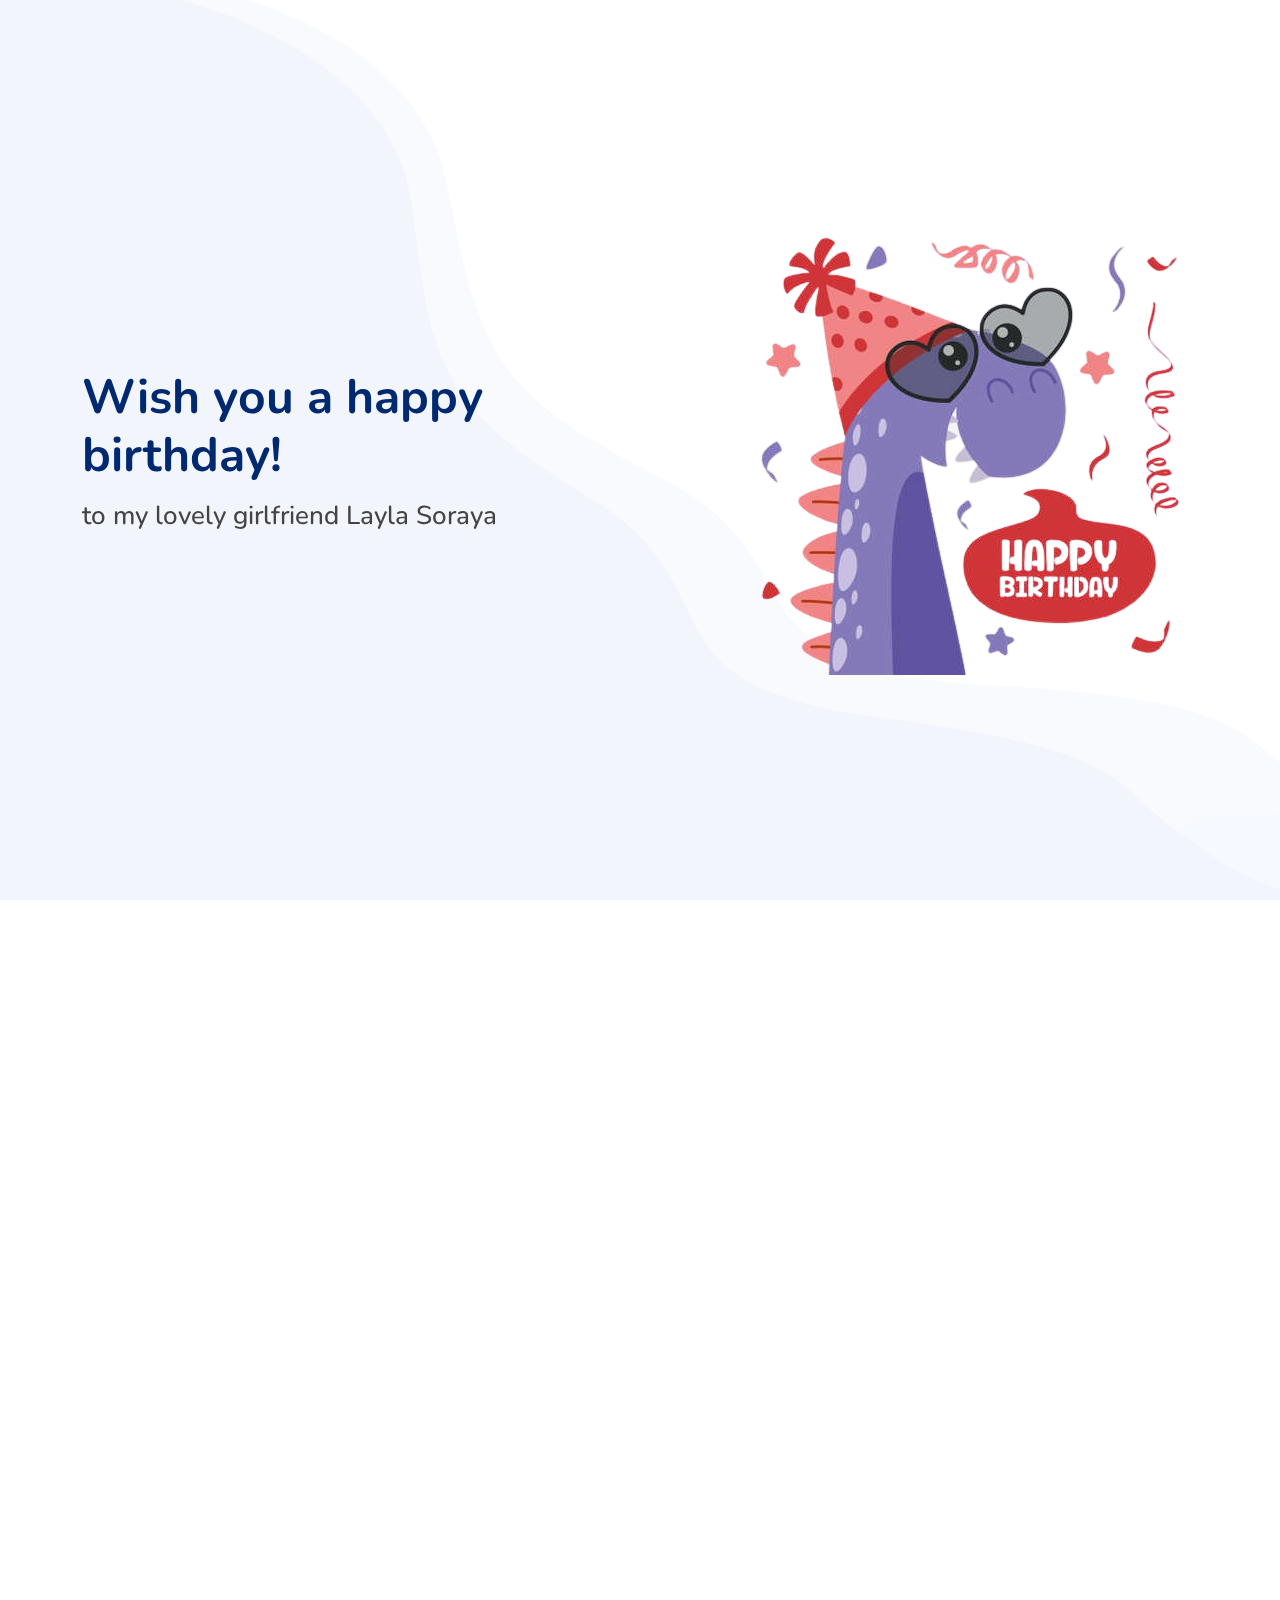
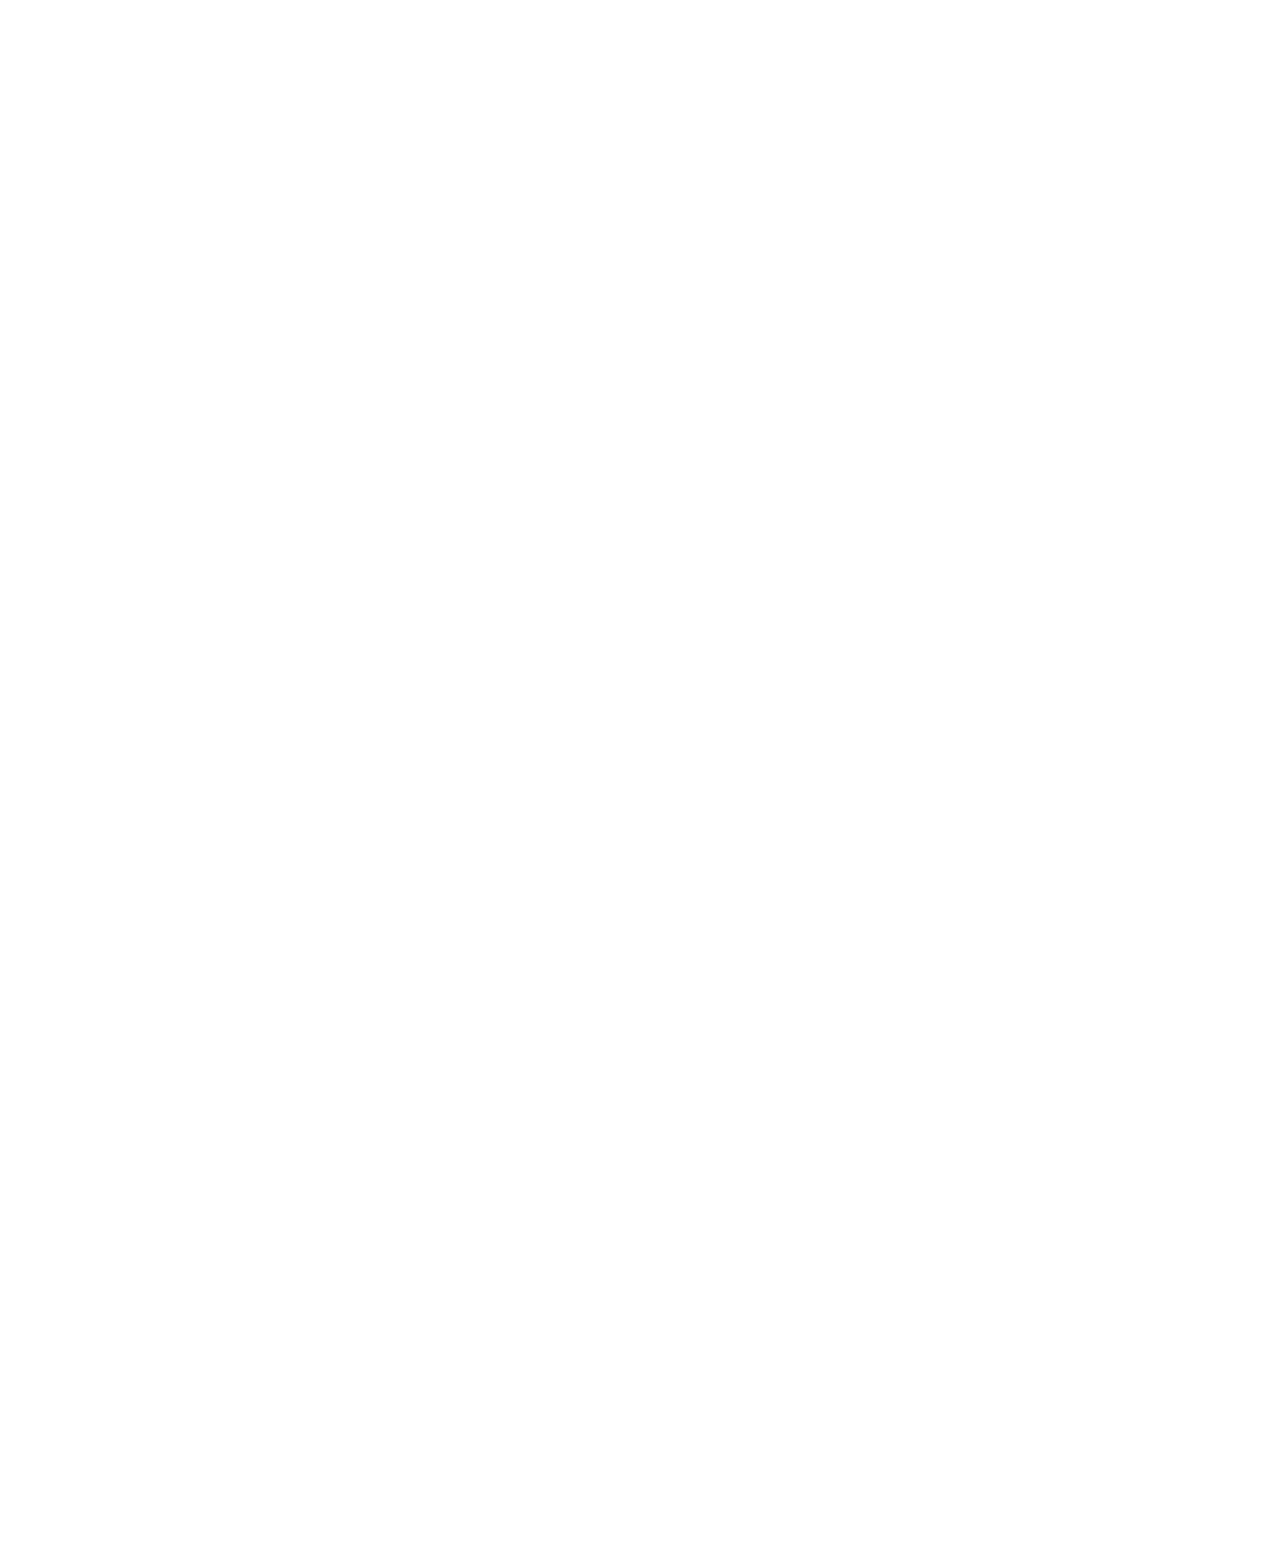
<file: index.html>
<!DOCTYPE html>
<html lang="en">

<head>
  <meta charset="utf-8">
  <meta content="width=device-width, initial-scale=1.0" name="viewport">

  <title>For you... again</title>
  <meta content="" name="description">

  <meta content="" name="keywords">

  <!-- Favicons -->
  <link href="assets/img/cake.webp" rel="icon">
  <link href="assets/img/Logo_Warga_Teyvat_2.png" rel="apple-touch-icon">

  <!-- Google Fonts -->
  <link href="https://fonts.googleapis.com/css?family=Open+Sans:300,300i,400,400i,600,600i,700,700i|Nunito:300,300i,400,400i,600,600i,700,700i|Poppins:300,300i,400,400i,500,500i,600,600i,700,700i" rel="stylesheet">

  <!-- Vendor CSS Files -->
  <link href="assets/vendor/aos/aos.css" rel="stylesheet">
  <link href="assets/vendor/bootstrap/css/bootstrap.min.css" rel="stylesheet">
  <link href="assets/vendor/bootstrap-icons/bootstrap-icons.css" rel="stylesheet">
  <link href="assets/vendor/glightbox/css/glightbox.min.css" rel="stylesheet">
  <link href="assets/vendor/remixicon/remixicon.css" rel="stylesheet">
  <link href="assets/vendor/swiper/swiper-bundle.min.css" rel="stylesheet">

  <!-- Template Main CSS File -->
  <link href="assets/css/style.css" rel="stylesheet">

</head>

<body>

  <!-- ======= Header ======= -->
  <header id="header" class="header fixed-top">
    <div class="container-fluid container-xl d-flex align-items-center justify-content-between">

      <a href="index.html" class="logo d-flex align-items-center">
        
      </a>

      <nav id="navbar" class="navbar">
        <ul>
          
        </ul>
        <i class="bi bi-list mobile-nav-toggle"></i>
      </nav><!-- .navbar -->

    </div>
  </header><!-- End Header -->

  <!-- ======= Hero Section ======= -->
  <section id="hero" class="hero d-flex align-items-center">

    <div class="container">
      <div class="row">
        <div class="col-lg-6 d-flex flex-column justify-content-center">
          <h1 data-aos="fade-up">Wish you a happy birthday!</h1>
          <h2 data-aos="fade-up" data-aos-delay="400">to my lovely girlfriend Layla Soraya</h2>
          <div data-aos="fade-up" data-aos-delay="600">
            <div class="text-center text-lg-start">
              </a>
            </div>
          </div>
        </div>
        <div class="col-lg-6 hero-img" data-aos="zoom-out" data-aos-delay="200">
          <img src="assets/img/hbd.png" class="img-fluid" alt="">
        </div>
      </div>
    </div>

  </section><!-- End Hero -->

  <main id="main">
    <!-- ======= About Section ======= -->
    <section id="about" class="about">

      <div class="container" data-aos="fade-up">
        <div class="row gx-0">

          <div class="col-lg-6 d-flex flex-column justify-content-center" data-aos="fade-up" data-aos-delay="200">
            <div class="content">
              <h3>I have a message for you!</h3>
              <h2>Happy birthday untuk kamu yang pendiem, cuek, so cool alias Lala yang mudah sekali luluh hatinya oleh aku yang ceria, periang dan cerewet ini</h2>
              <p>
              </p>
              <div class="text-center text-lg-start">
                <a href="pesan.html" class="btn-read-more d-inline-flex align-items-center justify-content-center align-self-center">
                  <span>Read More</span>
                  <i class="bi bi-arrow-right"></i>
                </a>
              </div>
            </div>
          </div>

          <div class="col-lg-6 d-flex align-items-center" data-aos="zoom-out" data-aos-delay="200">
            <img src="assets/img/mss.png" class="img-fluid" alt="">
          </div>

        </div>
      </div>

    </section><!-- End About Section -->

   

    <!-- ======= Portfolio Section ======= -->
    <section id="portfolio" class="portfolio">

      <div class="container" data-aos="fade-up">

        <header class="section-header">
          <h2>Photograph</h2>
          <p>Our journey so far</p>
        </header>

        <div class="row" data-aos="fade-up" data-aos-delay="100">
          <div class="col-lg-12 d-flex justify-content-center">
           
            </ul>
          </div>
        </div>

        <div class="row gy-4 portfolio-container" data-aos="fade-up" data-aos-delay="200">

          <div class="col-lg-4 col-md-6 portfolio-item filter-app">
            <div class="portfolio-wrap">
              <img src="assets/img/portfolio/IMG-20240909-WA0004.jpg" class="img-fluid" alt="">
              <div class="portfolio-info">
                <h4>February 8</h4>
                <p>2024</p>
                <div class="portfolio-links">
                  
                </div>
              </div>
            </div>
          </div>

          <div class="col-lg-4 col-md-6 portfolio-item filter-web">
            <div class="portfolio-wrap">
              <img src="assets/img/portfolio/IMG-20240909-WA0005.jpg" class="img-fluid" alt="">
              <div class="portfolio-info">
                <h4>April 12</h4>
                <p>2024</p>
                <div class="portfolio-links">
                  
                </div>
              </div>
            </div>
          </div>

          <div class="col-lg-4 col-md-6 portfolio-item filter-app">
            <div class="portfolio-wrap">
              <img src="assets/img/portfolio/IMG-20240909-WA0006.jpg" class="img-fluid" alt="">
              <div class="portfolio-info">
                <h4>July 14</h4>
                <p>2024</p>
                <div class="portfolio-links">
                  
                </div>
              </div>
            </div>
          </div>

          <div class="col-lg-4 col-md-6 portfolio-item filter-card">
            <div class="portfolio-wrap">
              <img src="assets/img/portfolio/IMG-20240909-WA0010.jpg" class="img-fluid" alt="">
              <div class="portfolio-info">
                <h4>July 14</h4>
                <p>2024</p>
                <div class="portfolio-links">
                  
                </div>
              </div>
            </div>
          </div>

          <div class="col-lg-4 col-md-6 portfolio-item filter-web">
            <div class="portfolio-wrap">
              <img src="assets/img/portfolio/IMG-20240816-WA0005.jpg" class="img-fluid" alt="">
              <div class="portfolio-info">
                <h4>August 13</h4>
                <p>2024</p>
                <div class="portfolio-links">
                  
                </div>
              </div>
            </div>
          </div>

          <div class="col-lg-4 col-md-6 portfolio-item filter-app">
            <div class="portfolio-wrap">
              <img src="assets/img/portfolio/WhatsApp Image 2024-09-09 at 10.47.12_cece08d8.jpg" class="img-fluid" alt="">
              <div class="portfolio-info">
                <h4>July 30</h4>
                <p>2024</p>
                <div class="portfolio-links">
                  
                </div>
              </div>
            </div>
          </div>

          <div class="col-lg-4 col-md-6 portfolio-item filter-card">
            <div class="portfolio-wrap">
              <img src="assets/img/portfolio/WhatsApp Image 2024-09-09 at 10.45.20_ecec8b8a.jpg" class="img-fluid" alt="">
              <div class="portfolio-info">
                <h4>August 2024</h4>
                <p>2024</p>
                <div class="portfolio-links">
                  
                </div>
              </div>
            </div>
          </div>

          <div class="col-lg-4 col-md-6 portfolio-item filter-card">
            <div class="portfolio-wrap">
              <img src="assets/img/portfolio/WhatsApp Image 2024-09-09 at 10.48.18_be11b8d3.jpg" class="img-fluid" alt="">
              <div class="portfolio-info">
                <h4>July 14</h4>
                <p>2024</p>
                <div class="portfolio-links">
                  
                </div>
              </div>
            </div>
          </div>

          <div class="col-lg-4 col-md-6 portfolio-item filter-web">
            <div class="portfolio-wrap">
              <img src="assets/img/portfolio/WhatsApp Image 2024-09-09 at 10.50.17_10948d9d.jpg" class="img-fluid" alt="">
              <div class="portfolio-info">
                <h4>September 7</h4>
                <p>2024</p>
                <div class="portfolio-links">
                  
                </div>
              </div>
            </div>
          </div>

          


        </div>

      </div>

    </section><!-- End Portfolio Section -->

    
   

         

   

  <a href="#" class="back-to-top d-flex align-items-center justify-content-center"><i class="bi bi-arrow-up-short"></i></a>

  <!-- Vendor JS Files -->
  <script src="assets/vendor/purecounter/purecounter.js"></script>
  <script src="assets/vendor/aos/aos.js"></script>
  <script src="assets/vendor/bootstrap/js/bootstrap.bundle.min.js"></script>
  <script src="assets/vendor/glightbox/js/glightbox.min.js"></script>
  <script src="assets/vendor/isotope-layout/isotope.pkgd.min.js"></script>
  <script src="assets/vendor/swiper/swiper-bundle.min.js"></script>
  <script src="assets/vendor/php-email-form/validate.js"></script>

  <!-- Template Main JS File -->
  <script src="assets/js/main.js"></script>

</body>

</html>
</file>
<file: assets/css/style.css>
/**
* Template Name: FlexStart - v1.9.0
* Template URL: https://bootstrapmade.com/flexstart-bootstrap-startup-template/
* Author: BootstrapMade.com
* License: https://bootstrapmade.com/license/
*/

/*--------------------------------------------------------------
# General
--------------------------------------------------------------*/
:root {
  scroll-behavior: smooth;
}

body {
  font-family: "Open Sans", sans-serif;
  color: #444444;
}

a {
  color: #4154f1;
  text-decoration: none;
}

a:hover {
  color: #717ff5;
  text-decoration: none;
}

h1, h2, h3, h4, h5, h6 {
  font-family: "Nunito", sans-serif;
}

/*--------------------------------------------------------------
# Sections
--------------------------------------------------------------*/
section {
  padding: 60px 0;
  overflow: hidden;
}

.section-header {
  text-align: center;
  padding-bottom: 40px;
}
.section-header h2 {
  font-size: 13px;
  letter-spacing: 1px;
  font-weight: 700;
  margin: 0;
  color: #4154f1;
  text-transform: uppercase;
}
.section-header p {
  margin: 10px 0 0 0;
  padding: 0;
  font-size: 38px;
  line-height: 42px;
  font-weight: 700;
  color: #012970;
}
@media (max-width: 768px) {
  .section-header p {
    font-size: 28px;
    line-height: 32px;
  }
}

/*--------------------------------------------------------------
# Breadcrumbs
--------------------------------------------------------------*/
.breadcrumbs {
  padding: 15px 0;
  background: #012970;
  min-height: 40px;
  margin-top: 82px;
  color: #fff;
}
@media (max-width: 992px) {
  .breadcrumbs {
    margin-top: 57px;
  }
}
.breadcrumbs h2 {
  font-size: 28px;
  font-weight: 500;
}
.breadcrumbs ol {
  display: flex;
  flex-wrap: wrap;
  list-style: none;
  padding: 0 0 10px 0;
  margin: 0;
  font-size: 14px;
}
.breadcrumbs ol a {
  color: #fff;
  transition: 0.3s;
}
.breadcrumbs ol a:hover {
  text-decoration: underline;
}
.breadcrumbs ol li + li {
  padding-left: 10px;
}
.breadcrumbs ol li + li::before {
  display: inline-block;
  padding-right: 10px;
  color: #8894f6;
  content: "/";
}

/*--------------------------------------------------------------
# Back to top button
--------------------------------------------------------------*/
.back-to-top {
  position: fixed;
  visibility: hidden;
  opacity: 0;
  right: 15px;
  bottom: 15px;
  z-index: 99999;
  background: #4154f1;
  width: 40px;
  height: 40px;
  border-radius: 4px;
  transition: all 0.4s;
}
.back-to-top i {
  font-size: 24px;
  color: #fff;
  line-height: 0;
}
.back-to-top:hover {
  background: #6776f4;
  color: #fff;
}
.back-to-top.active {
  visibility: visible;
  opacity: 1;
}

/*--------------------------------------------------------------
# Disable aos animation delay on mobile devices
--------------------------------------------------------------*/
@media screen and (max-width: 768px) {
  [data-aos-delay] {
    transition-delay: 0 !important;
  }
}
/*--------------------------------------------------------------
# Header
--------------------------------------------------------------*/
.header {
  transition: all 0.5s;
  z-index: 997;
  padding: 20px 0;
}
.header.header-scrolled {
  background: #fff;
  padding: 15px 0;
  box-shadow: 0px 2px 20px rgba(1, 41, 112, 0.1);
}
.header .logo {
  line-height: 0;
}
.header .logo img {
  max-height: 40px;
  margin-right: 6px;
}
.header .logo span {
  font-size: 30px;
  font-weight: 700;
  letter-spacing: 1px;
  color: #012970;
  font-family: "Nunito", sans-serif;
  margin-top: 3px;
}

/*--------------------------------------------------------------
# Navigation Menu
--------------------------------------------------------------*/
/**
* Desktop Navigation 
*/
.navbar {
  padding: 0;
}
.navbar ul {
  margin: 0;
  padding: 0;
  display: flex;
  list-style: none;
  align-items: center;
}
.navbar li {
  position: relative;
}
.navbar a, .navbar a:focus {
  display: flex;
  align-items: center;
  justify-content: space-between;
  padding: 10px 0 10px 30px;
  font-family: "Nunito", sans-serif;
  font-size: 16px;
  font-weight: 700;
  color: #013289;
  white-space: nowrap;
  transition: 0.3s;
}
.navbar a i, .navbar a:focus i {
  font-size: 12px;
  line-height: 0;
  margin-left: 5px;
}
.navbar a:hover, .navbar .active, .navbar .active:focus, .navbar li:hover > a {
  color: #4154f1;
}
.navbar .getstarted, .navbar .getstarted:focus {
  background: #4154f1;
  padding: 8px 20px;
  margin-left: 30px;
  border-radius: 4px;
  color: #fff;
}
.navbar .getstarted:hover, .navbar .getstarted:focus:hover {
  color: #fff;
  background: #5969f3;
}
.navbar .dropdown ul {
  display: block;
  position: absolute;
  left: 14px;
  top: calc(100% + 30px);
  margin: 0;
  padding: 10px 0;
  z-index: 99;
  opacity: 0;
  visibility: hidden;
  background: #fff;
  box-shadow: 0px 0px 30px rgba(127, 137, 161, 0.25);
  transition: 0.3s;
  border-radius: 4px;
}
.navbar .dropdown ul li {
  min-width: 200px;
}
.navbar .dropdown ul a {
  padding: 10px 20px;
  font-size: 15px;
  text-transform: none;
  font-weight: 600;
}
.navbar .dropdown ul a i {
  font-size: 12px;
}
.navbar .dropdown ul a:hover, .navbar .dropdown ul .active:hover, .navbar .dropdown ul li:hover > a {
  color: #4154f1;
}
.navbar .dropdown:hover > ul {
  opacity: 1;
  top: 100%;
  visibility: visible;
}
.navbar .dropdown .dropdown ul {
  top: 0;
  left: calc(100% - 30px);
  visibility: hidden;
}
.navbar .dropdown .dropdown:hover > ul {
  opacity: 1;
  top: 0;
  left: 100%;
  visibility: visible;
}
@media (max-width: 1366px) {
  .navbar .dropdown .dropdown ul {
    left: -90%;
  }
  .navbar .dropdown .dropdown:hover > ul {
    left: -100%;
  }
}

/**
* Mobile Navigation 
*/
.mobile-nav-toggle {
  color: #012970;
  font-size: 28px;
  cursor: pointer;
  display: none;
  line-height: 0;
  transition: 0.5s;
}
.mobile-nav-toggle.bi-x {
  color: #fff;
}

@media (max-width: 991px) {
  .mobile-nav-toggle {
    display: block;
  }

  .navbar ul {
    display: none;
  }
}
.navbar-mobile {
  position: fixed;
  overflow: hidden;
  top: 0;
  right: 0;
  left: 0;
  bottom: 0;
  background: rgba(1, 22, 61, 0.9);
  transition: 0.3s;
}
.navbar-mobile .mobile-nav-toggle {
  position: absolute;
  top: 15px;
  right: 15px;
}
.navbar-mobile ul {
  display: block;
  position: absolute;
  top: 55px;
  right: 15px;
  bottom: 15px;
  left: 15px;
  padding: 10px 0;
  border-radius: 10px;
  background-color: #fff;
  overflow-y: auto;
  transition: 0.3s;
}
.navbar-mobile a, .navbar-mobile a:focus {
  padding: 10px 20px;
  font-size: 15px;
  color: #012970;
}
.navbar-mobile a:hover, .navbar-mobile .active, .navbar-mobile li:hover > a {
  color: #4154f1;
}
.navbar-mobile .getstarted, .navbar-mobile .getstarted:focus {
  margin: 15px;
}
.navbar-mobile .dropdown ul {
  position: static;
  display: none;
  margin: 10px 20px;
  padding: 10px 0;
  z-index: 99;
  opacity: 1;
  visibility: visible;
  background: #fff;
  box-shadow: 0px 0px 30px rgba(127, 137, 161, 0.25);
}
.navbar-mobile .dropdown ul li {
  min-width: 200px;
}
.navbar-mobile .dropdown ul a {
  padding: 10px 20px;
}
.navbar-mobile .dropdown ul a i {
  font-size: 12px;
}
.navbar-mobile .dropdown ul a:hover, .navbar-mobile .dropdown ul .active:hover, .navbar-mobile .dropdown ul li:hover > a {
  color: #4154f1;
}
.navbar-mobile .dropdown > .dropdown-active {
  display: block;
}

/*--------------------------------------------------------------
# Hero Section
--------------------------------------------------------------*/
.hero {
  width: 100%;
  height: 100vh;
  background: url(../img/hero-bg.png) top center no-repeat;
  background-size: cover;
}
.hero h1 {
  margin: 0;
  font-size: 48px;
  font-weight: 700;
  color: #012970;
}
.hero h2 {
  color: #444444;
  margin: 15px 0 0 0;
  font-size: 26px;
}
.hero .btn-get-started {
  margin-top: 30px;
  line-height: 0;
  padding: 15px 40px;
  border-radius: 4px;
  transition: 0.5s;
  color: #fff;
  background: #4154f1;
  box-shadow: 0px 5px 30px rgba(65, 84, 241, 0.4);
}
.hero .btn-get-started span {
  font-family: "Nunito", sans-serif;
  font-weight: 600;
  font-size: 16px;
  letter-spacing: 1px;
}
.hero .btn-get-started i {
  margin-left: 5px;
  font-size: 18px;
  transition: 0.3s;
}
.hero .btn-get-started:hover i {
  transform: translateX(5px);
}
.hero .hero-img {
  text-align: right;
}
@media (min-width: 1024px) {
  .hero {
    background-attachment: fixed;
  }
}
@media (max-width: 991px) {
  .hero {
    height: auto;
    padding: 120px 0 60px 0;
  }
  .hero .hero-img {
    text-align: center;
    margin-top: 80px;
  }
  .hero .hero-img img {
    width: 80%;
  }
}
@media (max-width: 768px) {
  .hero {
    text-align: center;
  }
  .hero h1 {
    font-size: 32px;
  }
  .hero h2 {
    font-size: 24px;
  }
  .hero .hero-img img {
    width: 100%;
  }
}

/*--------------------------------------------------------------
# Index Page
--------------------------------------------------------------*/
/*--------------------------------------------------------------
# About
--------------------------------------------------------------*/
.about .content {
  background-color: #f6f9ff;
  padding: 40px;
}
.about h3 {
  font-size: 14px;
  font-weight: 700;
  color: #4154f1;
  text-transform: uppercase;
}
.about h2 {
  font-size: 24px;
  font-weight: 700;
  color: #012970;
}
.about p {
  margin: 15px 0 30px 0;
  line-height: 24px;
}
.about .btn-read-more {
  line-height: 0;
  padding: 15px 40px;
  border-radius: 4px;
  transition: 0.5s;
  color: #fff;
  background: #4154f1;
  box-shadow: 0px 5px 25px rgba(65, 84, 241, 0.3);
}
.about .btn-read-more span {
  font-family: "Nunito", sans-serif;
  font-weight: 600;
  font-size: 16px;
  letter-spacing: 1px;
}
.about .btn-read-more i {
  margin-left: 5px;
  font-size: 18px;
  transition: 0.3s;
}
.about .btn-read-more:hover i {
  transform: translateX(5px);
}

/*--------------------------------------------------------------
# Values
--------------------------------------------------------------*/
.values .box {
  padding: 30px;
  box-shadow: 0px 0 5px rgba(1, 41, 112, 0.08);
  text-align: center;
  transition: 0.3s;
  height: 100%;
}
.values .box img {
  padding: 30px 50px;
  transition: 0.5s;
  transform: scale(1.1);
}
.values .box h3 {
  font-size: 24px;
  color: #012970;
  font-weight: 700;
  margin-bottom: 18px;
}
.values .box:hover {
  box-shadow: 0px 0 30px rgba(1, 41, 112, 0.08);
}
.values .box:hover img {
  transform: scale(1);
}

/*--------------------------------------------------------------
# Counts
--------------------------------------------------------------*/
.counts {
  padding: 70px 0 60px;
}
.counts .count-box {
  display: flex;
  align-items: center;
  padding: 30px;
  width: 100%;
  background: #fff;
  box-shadow: 0px 0 30px rgba(1, 41, 112, 0.08);
}
.counts .count-box i {
  font-size: 42px;
  line-height: 0;
  margin-right: 20px;
  color: #4154f1;
}
.counts .count-box span {
  font-size: 36px;
  display: block;
  font-weight: 600;
  color: #0b198f;
}
.counts .count-box p {
  padding: 0;
  margin: 0;
  font-family: "Nunito", sans-serif;
  font-size: 14px;
}

/*--------------------------------------------------------------
# Features
--------------------------------------------------------------*/
.features .feature-box {
  padding: 24px 20px;
  box-shadow: 0px 0 30px rgba(1, 41, 112, 0.08);
  transition: 0.3s;
  height: 100%;
}
.features .feature-box h3 {
  font-size: 18px;
  color: #012970;
  font-weight: 700;
  margin: 0;
}
.features .feature-box i {
  line-height: 0;
  background: #ecf3ff;
  padding: 4px;
  margin-right: 10px;
  font-size: 24px;
  border-radius: 3px;
  transition: 0.3s;
}
.features .feature-box:hover i {
  background: #4154f1;
  color: #fff;
}
.features .feture-tabs {
  margin-top: 120px;
}
.features .feture-tabs h3 {
  color: #012970;
  font-weight: 700;
  font-size: 32px;
  margin-bottom: 10px;
}
@media (max-width: 768px) {
  .features .feture-tabs h3 {
    font-size: 28px;
  }
}
.features .feture-tabs .nav-pills {
  border-bottom: 1px solid #eee;
}
.features .feture-tabs .nav-link {
  background: none;
  text-transform: uppercase;
  font-size: 15px;
  font-weight: 600;
  color: #012970;
  padding: 12px 0;
  margin-right: 25px;
  margin-bottom: -2px;
  border-radius: 0;
}
.features .feture-tabs .nav-link.active {
  color: #4154f1;
  border-bottom: 3px solid #4154f1;
}
.features .feture-tabs .tab-content h4 {
  font-size: 18px;
  margin: 0;
  font-weight: 700;
  color: #012970;
}
.features .feture-tabs .tab-content i {
  font-size: 24px;
  line-height: 0;
  margin-right: 8px;
  color: #4154f1;
}
.features .feature-icons {
  margin-top: 120px;
}
.features .feature-icons h3 {
  color: #012970;
  font-weight: 700;
  font-size: 32px;
  margin-bottom: 20px;
  text-align: center;
}
@media (max-width: 768px) {
  .features .feature-icons h3 {
    font-size: 28px;
  }
}
.features .feature-icons .content .icon-box {
  display: flex;
}
.features .feature-icons .content .icon-box h4 {
  font-size: 20px;
  font-weight: 700;
  margin: 0 0 10px 0;
  color: #012970;
}
.features .feature-icons .content .icon-box i {
  font-size: 44px;
  line-height: 44px;
  color: #0245bc;
  margin-right: 15px;
}
.features .feature-icons .content .icon-box p {
  font-size: 15px;
  color: #848484;
}

/*--------------------------------------------------------------
# Services
--------------------------------------------------------------*/
.services .service-box {
  box-shadow: 0px 0 30px rgba(1, 41, 112, 0.08);
  height: 100%;
  padding: 60px 30px;
  text-align: center;
  transition: 0.3s;
  border-radius: 5px;
}
.services .service-box .icon {
  font-size: 36px;
  padding: 40px 20px;
  border-radius: 4px;
  position: relative;
  margin-bottom: 25px;
  display: inline-block;
  line-height: 0;
  transition: 0.3s;
}
.services .service-box h3 {
  color: #444444;
  font-weight: 700;
}
.services .service-box .read-more {
  display: inline-flex;
  align-items: center;
  justify-content: center;
  font-weight: 600;
  font-size: 16px;
  padding: 8px 20px;
}
.services .service-box .read-more i {
  line-height: 0;
  margin-left: 5px;
  font-size: 18px;
}
.services .service-box.blue {
  border-bottom: 3px solid #2db6fa;
}
.services .service-box.blue .icon {
  color: #2db6fa;
  background: #dbf3fe;
}
.services .service-box.blue .read-more {
  color: #2db6fa;
}
.services .service-box.blue:hover {
  background: #2db6fa;
}
.services .service-box.orange {
  border-bottom: 3px solid #f68c09;
}
.services .service-box.orange .icon {
  color: #f68c09;
  background: #fde3c4;
}
.services .service-box.orange .read-more {
  color: #f68c09;
}
.services .service-box.orange:hover {
  background: #f68c09;
}
.services .service-box.green {
  border-bottom: 3px solid #08da4e;
}
.services .service-box.green .icon {
  color: #08da4e;
  background: #cffddf;
}
.services .service-box.green .read-more {
  color: #08da4e;
}
.services .service-box.green:hover {
  background: #08da4e;
}
.services .service-box.red {
  border-bottom: 3px solid #e9222c;
}
.services .service-box.red .icon {
  color: #e9222c;
  background: #fef7f8;
}
.services .service-box.red .read-more {
  color: #e9222c;
}
.services .service-box.red:hover {
  background: #e9222c;
}
.services .service-box.purple {
  border-bottom: 3px solid #b50edf;
}
.services .service-box.purple .icon {
  color: #b50edf;
  background: #f8e4fd;
}
.services .service-box.purple .read-more {
  color: #b50edf;
}
.services .service-box.purple:hover {
  background: #b50edf;
}
.services .service-box.pink {
  border-bottom: 3px solid #f51f9c;
}
.services .service-box.pink .icon {
  color: #f51f9c;
  background: #feecf7;
}
.services .service-box.pink .read-more {
  color: #f51f9c;
}
.services .service-box.pink:hover {
  background: #f51f9c;
}
.services .service-box:hover h3, .services .service-box:hover p, .services .service-box:hover .read-more {
  color: #fff;
}
.services .service-box:hover .icon {
  background: #fff;
}

/*--------------------------------------------------------------
# Pricing
--------------------------------------------------------------*/
.pricing .box {
  padding: 40px 20px;
  background: #fff;
  text-align: center;
  box-shadow: 0px 0 30px rgba(1, 41, 112, 0.08);
  border-radius: 4px;
  position: relative;
  overflow: hidden;
  transition: 0.3s;
}
.pricing .box:hover {
  transform: scale(1.1);
  box-shadow: 0px 0 30px rgba(1, 41, 112, 0.1);
}
.pricing h3 {
  font-weight: 700;
  font-size: 18px;
  margin-bottom: 15px;
}
.pricing .price {
  font-size: 36px;
  color: #444444;
  font-weight: 600;
  font-family: "Poppins", sans-serif;
}
.pricing .price sup {
  font-size: 20px;
  top: -15px;
  left: -3px;
}
.pricing .price span {
  color: #bababa;
  font-size: 16px;
  font-weight: 300;
}
.pricing img {
  padding: 30px 40px;
}
.pricing ul {
  padding: 0;
  list-style: none;
  color: #444444;
  text-align: center;
  line-height: 26px;
  font-size: 16px;
  margin-bottom: 25px;
}
.pricing ul li {
  padding-bottom: 10px;
}
.pricing ul .na {
  color: #ccc;
  text-decoration: line-through;
}
.pricing .btn-buy {
  display: inline-block;
  padding: 8px 40px 10px 40px;
  border-radius: 50px;
  color: #4154f1;
  transition: none;
  font-size: 16px;
  font-weight: 400;
  font-family: "Nunito", sans-serif;
  font-weight: 600;
  transition: 0.3s;
  border: 1px solid #4154f1;
}
.pricing .btn-buy:hover {
  background: #4154f1;
  color: #fff;
}
.pricing .featured {
  width: 200px;
  position: absolute;
  top: 18px;
  right: -68px;
  transform: rotate(45deg);
  z-index: 1;
  font-size: 14px;
  padding: 1px 0 3px 0;
  background: #4154f1;
  color: #fff;
}

/*--------------------------------------------------------------
# F.A.Q
--------------------------------------------------------------*/
.faq .accordion-collapse {
  border: 0;
}
.faq .accordion-button {
  padding: 15px 15px 20px 0;
  font-weight: 600;
  border: 0;
  font-size: 18px;
  color: #444444;
  text-align: left;
}
.faq .accordion-button:focus {
  box-shadow: none;
}
.faq .accordion-button:not(.collapsed) {
  background: none;
  color: #4154f1;
  border-bottom: 0;
}
.faq .accordion-body {
  padding: 0 0 25px 0;
  border: 0;
}

/*--------------------------------------------------------------
# Portfolio
--------------------------------------------------------------*/
.portfolio #portfolio-flters {
  padding: 0;
  margin: 0 auto 25px auto;
  list-style: none;
  text-align: center;
  background: white;
  border-radius: 50px;
  padding: 2px 15px;
}
.portfolio #portfolio-flters li {
  cursor: pointer;
  display: inline-block;
  padding: 8px 20px 10px 20px;
  font-size: 15px;
  font-weight: 600;
  line-height: 1;
  color: #444444;
  margin: 0 4px 8px 4px;
  transition: 0.3s;
  border-radius: 50px;
  border: 1px solid #fff;
}
.portfolio #portfolio-flters li:hover, .portfolio #portfolio-flters li.filter-active {
  color: #4154f1;
  border-color: #4154f1;
}
.portfolio #portfolio-flters li:last-child {
  margin-right: 0;
}
.portfolio .portfolio-wrap {
  transition: 0.3s;
  position: relative;
  overflow: hidden;
  z-index: 1;
  background: rgba(255, 255, 255, 0.75);
}
.portfolio .portfolio-wrap::before {
  content: "";
  background: rgba(255, 255, 255, 0.75);
  position: absolute;
  left: 30px;
  right: 30px;
  top: 30px;
  bottom: 30px;
  transition: all ease-in-out 0.3s;
  z-index: 2;
  opacity: 0;
}
.portfolio .portfolio-wrap img {
  transition: 1s;
}
.portfolio .portfolio-wrap .portfolio-info {
  opacity: 0;
  position: absolute;
  top: 0;
  left: 0;
  right: 0;
  bottom: 0;
  text-align: center;
  z-index: 3;
  transition: all ease-in-out 0.3s;
  display: flex;
  flex-direction: column;
  justify-content: center;
  align-items: center;
}
.portfolio .portfolio-wrap .portfolio-info::before {
  display: block;
  content: "";
  width: 48px;
  height: 48px;
  position: absolute;
  top: 35px;
  left: 35px;
  border-top: 3px solid rgba(1, 41, 112, 0.2);
  border-left: 3px solid rgba(1, 41, 112, 0.2);
  transition: all 0.5s ease 0s;
  z-index: 9994;
}
.portfolio .portfolio-wrap .portfolio-info::after {
  display: block;
  content: "";
  width: 48px;
  height: 48px;
  position: absolute;
  bottom: 35px;
  right: 35px;
  border-bottom: 3px solid rgba(1, 41, 112, 0.2);
  border-right: 3px solid rgba(1, 41, 112, 0.2);
  transition: all 0.5s ease 0s;
  z-index: 9994;
}
.portfolio .portfolio-wrap .portfolio-info h4 {
  font-size: 20px;
  color: #012970;
  font-weight: 700;
}
.portfolio .portfolio-wrap .portfolio-info p {
  color: #012970;
  font-weight: 600;
  font-size: 14px;
  text-transform: uppercase;
  padding: 0;
  margin: 0;
}
.portfolio .portfolio-wrap .portfolio-links {
  text-align: center;
  z-index: 4;
}
.portfolio .portfolio-wrap .portfolio-links a {
  color: #fff;
  background: #4154f1;
  margin: 10px 2px;
  width: 36px;
  height: 36px;
  display: inline-flex;
  align-items: center;
  justify-content: center;
  border-radius: 50%;
  transition: 0.3s;
}
.portfolio .portfolio-wrap .portfolio-links a i {
  font-size: 24px;
  line-height: 0;
}
.portfolio .portfolio-wrap .portfolio-links a:hover {
  background: #5969f3;
}
.portfolio .portfolio-wrap:hover img {
  transform: scale(1.1);
}
.portfolio .portfolio-wrap:hover::before {
  top: 0;
  left: 0;
  right: 0;
  bottom: 0;
  opacity: 1;
}
.portfolio .portfolio-wrap:hover .portfolio-info {
  opacity: 1;
}
.portfolio .portfolio-wrap:hover .portfolio-info::before {
  top: 15px;
  left: 15px;
}
.portfolio .portfolio-wrap:hover .portfolio-info::after {
  bottom: 15px;
  right: 15px;
}

/*--------------------------------------------------------------
# Portfolio Details
--------------------------------------------------------------*/
.portfolio-details {
  padding-top: 40px;
}
.portfolio-details .portfolio-details-slider img {
  width: 100%;
}
.portfolio-details .portfolio-details-slider .swiper-pagination {
  margin-top: 20px;
  position: relative;
}
.portfolio-details .portfolio-details-slider .swiper-pagination .swiper-pagination-bullet {
  width: 12px;
  height: 12px;
  background-color: #fff;
  opacity: 1;
  border: 1px solid #4154f1;
}
.portfolio-details .portfolio-details-slider .swiper-pagination .swiper-pagination-bullet-active {
  background-color: #4154f1;
}
.portfolio-details .portfolio-info {
  padding: 30px;
  box-shadow: 0px 0 30px rgba(1, 41, 112, 0.08);
}
.portfolio-details .portfolio-info h3 {
  font-size: 22px;
  font-weight: 700;
  margin-bottom: 20px;
  padding-bottom: 20px;
  border-bottom: 1px solid #eee;
}
.portfolio-details .portfolio-info ul {
  list-style: none;
  padding: 0;
  font-size: 15px;
}
.portfolio-details .portfolio-info ul li + li {
  margin-top: 10px;
}
.portfolio-details .portfolio-description {
  padding-top: 30px;
}
.portfolio-details .portfolio-description h2 {
  font-size: 26px;
  font-weight: 700;
  margin-bottom: 20px;
}
.portfolio-details .portfolio-description p {
  padding: 0;
}

/*--------------------------------------------------------------
# Testimonials
--------------------------------------------------------------*/
.testimonials .testimonial-item {
  box-sizing: content-box;
  padding: 30px;
  margin: 40px 30px;
  box-shadow: 0px 0 20px rgba(1, 41, 112, 0.1);
  background: #fff;
  min-height: 320px;
  display: flex;
  flex-direction: column;
  text-align: center;
  transition: 0.3s;
}
.testimonials .testimonial-item .stars {
  margin-bottom: 15px;
}
.testimonials .testimonial-item .stars i {
  color: #ffc107;
  margin: 0 1px;
}
.testimonials .testimonial-item .testimonial-img {
  width: 90px;
  border-radius: 50%;
  border: 4px solid #fff;
  margin: 0 auto;
}
.testimonials .testimonial-item h3 {
  font-size: 18px;
  font-weight: bold;
  margin: 10px 0 5px 0;
  color: #111;
}
.testimonials .testimonial-item h4 {
  font-size: 14px;
  color: #999;
  margin: 0;
}
.testimonials .testimonial-item p {
  font-style: italic;
  margin: 0 auto 15px auto;
}
.testimonials .swiper-pagination {
  margin-top: 20px;
  position: relative;
}
.testimonials .swiper-pagination .swiper-pagination-bullet {
  width: 12px;
  height: 12px;
  background-color: #fff;
  opacity: 1;
  border: 1px solid #4154f1;
}
.testimonials .swiper-pagination .swiper-pagination-bullet-active {
  background-color: #4154f1;
}
.testimonials .swiper-slide {
  opacity: 0.3;
}
@media (max-width: 1199px) {
  .testimonials .swiper-slide-active {
    opacity: 1;
  }
  .testimonials .swiper-pagination {
    margin-top: 0;
  }
}
@media (min-width: 1200px) {
  .testimonials .swiper-slide-next {
    opacity: 1;
    transform: scale(1.12);
  }
}

/*--------------------------------------------------------------
# Team
--------------------------------------------------------------*/
.team {
  background: #fff;
  padding: 60px 0;
}
.team .member {
  overflow: hidden;
  text-align: center;
  border-radius: 5px;
  background: #fff;
  box-shadow: 0px 0 30px rgba(1, 41, 112, 0.08);
  transition: 0.3s;
}
.team .member .member-img {
  position: relative;
  overflow: hidden;
}
.team .member .member-img:after {
  position: absolute;
  content: "";
  left: 0;
  bottom: 0;
  height: 100%;
  width: 100%;
  background: url(../img/team-shape.svg) no-repeat center bottom;
  background-size: contain;
  z-index: 1;
}
.team .member .social {
  position: absolute;
  right: -100%;
  top: 30px;
  opacity: 0;
  border-radius: 4px;
  transition: 0.5s;
  background: rgba(255, 255, 255, 0.3);
  z-index: 2;
}
.team .member .social a {
  transition: color 0.3s;
  color: rgb(255, 255, 255);
  margin: 15px 12px;
  display: block;
  line-height: 0;
  text-align: center;
}
.team .member .social a:hover {
  color: rgb(255, 255, 255);
}
.team .member .social i {
  font-size: 18px;
}
.team .member .member-info {
  padding: 10px 15px 20px 15px;
}
.team .member .member-info h4 {
  font-weight: 700;
  margin-bottom: 5px;
  font-size: 20px;
  color: #012970;
}
.team .member .member-info span {
  display: block;
  font-size: 14px;
  font-weight: 400;
  color: #aaaaaa;
}
.team .member .member-info p {
  font-style: italic;
  font-size: 14px;
  padding-top: 15px;
  line-height: 26px;
  color: #5e5e5e;
}
.team .member:hover {
  transform: scale(1.08);
  box-shadow: 0px 0 30px rgba(1, 41, 112, 0.1);
}
.team .member:hover .social {
  right: 8px;
  opacity: 1;
}

/*--------------------------------------------------------------
# Clients
--------------------------------------------------------------*/
.clients .clients-slider .swiper-slide img {
  opacity: 0.5;
  transition: 0.3s;
}
.clients .clients-slider .swiper-slide img:hover {
  opacity: 1;
}
.clients .clients-slider .swiper-pagination {
  margin-top: 20px;
  position: relative;
}
.clients .clients-slider .swiper-pagination .swiper-pagination-bullet {
  width: 12px;
  height: 12px;
  background-color: #fff;
  opacity: 1;
  border: 1px solid #4154f1;
}
.clients .clients-slider .swiper-pagination .swiper-pagination-bullet-active {
  background-color: #4154f1;
}

/*--------------------------------------------------------------
# Recent Blog Posts
--------------------------------------------------------------*/
.recent-blog-posts .post-box {
  box-shadow: 0px 0 30px rgba(1, 41, 112, 0.08);
  transition: 0.3s;
  height: 100%;
  overflow: hidden;
  padding: 30px;
  border-radius: 8px;
  position: relative;
  display: flex;
  flex-direction: column;
}
.recent-blog-posts .post-box .post-img {
  overflow: hidden;
  margin: -30px -30px 15px -30px;
  position: relative;
}
.recent-blog-posts .post-box .post-img img {
  transition: 0.5s;
}
.recent-blog-posts .post-box .post-date {
  font-size: 16px;
  font-weight: 600;
  color: rgba(1, 41, 112, 0.6);
  display: block;
  margin-bottom: 10px;
}
.recent-blog-posts .post-box .post-title {
  font-size: 24px;
  color: #012970;
  font-weight: 700;
  margin-bottom: 18px;
  position: relative;
  transition: 0.3s;
}
.recent-blog-posts .post-box .readmore {
  display: flex;
  align-items: center;
  font-weight: 600;
  line-height: 1;
  transition: 0.3s;
}
.recent-blog-posts .post-box .readmore i {
  line-height: 0;
  margin-left: 4px;
  font-size: 18px;
}
.recent-blog-posts .post-box:hover .post-title {
  color: #4154f1;
}
.recent-blog-posts .post-box:hover .post-img img {
  transform: rotate(6deg) scale(1.2);
}

/*--------------------------------------------------------------
# Contact
--------------------------------------------------------------*/
.contact .info-box {
  color: #444444;
  background: #fafbff;
  padding: 30px;
}
.contact .info-box i {
  font-size: 38px;
  line-height: 0;
  color: #4154f1;
}
.contact .info-box h3 {
  font-size: 20px;
  color: #012970;
  font-weight: 700;
  margin: 20px 0 10px 0;
}
.contact .info-box p {
  padding: 0;
  line-height: 24px;
  font-size: 14px;
  margin-bottom: 0;
}
.contact .php-email-form {
  background: #fafbff;
  padding: 30px;
  height: 100%;
}
.contact .php-email-form .error-message {
  display: none;
  color: #fff;
  background: #ed3c0d;
  text-align: left;
  padding: 15px;
  margin-bottom: 24px;
  font-weight: 600;
}
.contact .php-email-form .sent-message {
  display: none;
  color: #fff;
  background: #18d26e;
  text-align: center;
  padding: 15px;
  margin-bottom: 24px;
  font-weight: 600;
}
.contact .php-email-form .loading {
  display: none;
  background: #fff;
  text-align: center;
  padding: 15px;
  margin-bottom: 24px;
}
.contact .php-email-form .loading:before {
  content: "";
  display: inline-block;
  border-radius: 50%;
  width: 24px;
  height: 24px;
  margin: 0 10px -6px 0;
  border: 3px solid #18d26e;
  border-top-color: #eee;
  -webkit-animation: animate-loading 1s linear infinite;
  animation: animate-loading 1s linear infinite;
}
.contact .php-email-form input, .contact .php-email-form textarea {
  border-radius: 0;
  box-shadow: none;
  font-size: 14px;
  border-radius: 0;
}
.contact .php-email-form input:focus, .contact .php-email-form textarea:focus {
  border-color: #4154f1;
}
.contact .php-email-form input {
  padding: 10px 15px;
}
.contact .php-email-form textarea {
  padding: 12px 15px;
}
.contact .php-email-form button[type=submit] {
  background: #4154f1;
  border: 0;
  padding: 10px 30px;
  color: #fff;
  transition: 0.4s;
  border-radius: 4px;
}
.contact .php-email-form button[type=submit]:hover {
  background: #5969f3;
}
@-webkit-keyframes animate-loading {
  0% {
    transform: rotate(0deg);
  }
  100% {
    transform: rotate(360deg);
  }
}
@keyframes animate-loading {
  0% {
    transform: rotate(0deg);
  }
  100% {
    transform: rotate(360deg);
  }
}

/*--------------------------------------------------------------
# Blog
--------------------------------------------------------------*/
.blog {
  padding: 40px 0 20px 0;
}
.blog .entry {
  padding: 30px;
  margin-bottom: 60px;
  box-shadow: 0 4px 16px rgba(0, 0, 0, 0.1);
}
.blog .entry .entry-img {
  max-height: 440px;
  margin: -30px -30px 20px -30px;
  overflow: hidden;
}
.blog .entry .entry-title {
  font-size: 28px;
  font-weight: bold;
  padding: 0;
  margin: 0 0 20px 0;
}
.blog .entry .entry-title a {
  color: #012970;
  transition: 0.3s;
}
.blog .entry .entry-title a:hover {
  color: #4154f1;
}
.blog .entry .entry-meta {
  margin-bottom: 15px;
  color: #4084fd;
}
.blog .entry .entry-meta ul {
  display: flex;
  flex-wrap: wrap;
  list-style: none;
  align-items: center;
  padding: 0;
  margin: 0;
}
.blog .entry .entry-meta ul li + li {
  padding-left: 20px;
}
.blog .entry .entry-meta i {
  font-size: 16px;
  margin-right: 8px;
  line-height: 0;
}
.blog .entry .entry-meta a {
  color: #777777;
  font-size: 14px;
  display: inline-block;
  line-height: 1;
}
.blog .entry .entry-content p {
  line-height: 24px;
}
.blog .entry .entry-content .read-more {
  -moz-text-align-last: right;
  text-align-last: right;
}
.blog .entry .entry-content .read-more a {
  display: inline-block;
  background: #4154f1;
  color: #fff;
  padding: 6px 20px;
  transition: 0.3s;
  font-size: 14px;
  border-radius: 4px;
}
.blog .entry .entry-content .read-more a:hover {
  background: #5969f3;
}
.blog .entry .entry-content h3 {
  font-size: 22px;
  margin-top: 30px;
  font-weight: bold;
}
.blog .entry .entry-content blockquote {
  overflow: hidden;
  background-color: #fafafa;
  padding: 60px;
  position: relative;
  text-align: center;
  margin: 20px 0;
}
.blog .entry .entry-content blockquote p {
  color: #444444;
  line-height: 1.6;
  margin-bottom: 0;
  font-style: italic;
  font-weight: 500;
  font-size: 22px;
}
.blog .entry .entry-content blockquote::after {
  content: "";
  position: absolute;
  left: 0;
  top: 0;
  bottom: 0;
  width: 3px;
  background-color: #012970;
  margin-top: 20px;
  margin-bottom: 20px;
}
.blog .entry .entry-footer {
  padding-top: 10px;
  border-top: 1px solid #e6e6e6;
}
.blog .entry .entry-footer i {
  color: #0d64fd;
  display: inline;
}
.blog .entry .entry-footer a {
  color: #013289;
  transition: 0.3s;
}
.blog .entry .entry-footer a:hover {
  color: #4154f1;
}
.blog .entry .entry-footer .cats {
  list-style: none;
  display: inline;
  padding: 0 20px 0 0;
  font-size: 14px;
}
.blog .entry .entry-footer .cats li {
  display: inline-block;
}
.blog .entry .entry-footer .tags {
  list-style: none;
  display: inline;
  padding: 0;
  font-size: 14px;
}
.blog .entry .entry-footer .tags li {
  display: inline-block;
}
.blog .entry .entry-footer .tags li + li::before {
  padding-right: 6px;
  color: #6c757d;
  content: ",";
}
.blog .entry .entry-footer .share {
  font-size: 16px;
}
.blog .entry .entry-footer .share i {
  padding-left: 5px;
}
.blog .entry-single {
  margin-bottom: 30px;
}
.blog .blog-author {
  padding: 20px;
  margin-bottom: 30px;
  box-shadow: 0 4px 16px rgba(0, 0, 0, 0.1);
}
.blog .blog-author img {
  width: 120px;
  margin-right: 20px;
}
.blog .blog-author h4 {
  font-weight: 600;
  font-size: 22px;
  margin-bottom: 0px;
  padding: 0;
  color: #012970;
}
.blog .blog-author .social-links {
  margin: 0 10px 10px 0;
}
.blog .blog-author .social-links a {
  color: rgba(1, 41, 112, 0.5);
  margin-right: 5px;
}
.blog .blog-author p {
  font-style: italic;
  color: #b7b7b7;
}
.blog .blog-comments {
  margin-bottom: 30px;
}
.blog .blog-comments .comments-count {
  font-weight: bold;
}
.blog .blog-comments .comment {
  margin-top: 30px;
  position: relative;
}
.blog .blog-comments .comment .comment-img {
  margin-right: 14px;
}
.blog .blog-comments .comment .comment-img img {
  width: 60px;
}
.blog .blog-comments .comment h5 {
  font-size: 16px;
  margin-bottom: 2px;
}
.blog .blog-comments .comment h5 a {
  font-weight: bold;
  color: #444444;
  transition: 0.3s;
}
.blog .blog-comments .comment h5 a:hover {
  color: #4154f1;
}
.blog .blog-comments .comment h5 .reply {
  padding-left: 10px;
  color: #012970;
}
.blog .blog-comments .comment h5 .reply i {
  font-size: 20px;
}
.blog .blog-comments .comment time {
  display: block;
  font-size: 14px;
  color: #013ca3;
  margin-bottom: 5px;
}
.blog .blog-comments .comment.comment-reply {
  padding-left: 40px;
}
.blog .blog-comments .reply-form {
  margin-top: 30px;
  padding: 30px;
  box-shadow: 0 4px 16px rgba(0, 0, 0, 0.1);
}
.blog .blog-comments .reply-form h4 {
  font-weight: bold;
  font-size: 22px;
}
.blog .blog-comments .reply-form p {
  font-size: 14px;
}
.blog .blog-comments .reply-form input {
  border-radius: 4px;
  padding: 10px 10px;
  font-size: 14px;
}
.blog .blog-comments .reply-form input:focus {
  box-shadow: none;
  border-color: #a0aaf8;
}
.blog .blog-comments .reply-form textarea {
  border-radius: 4px;
  padding: 10px 10px;
  font-size: 14px;
}
.blog .blog-comments .reply-form textarea:focus {
  box-shadow: none;
  border-color: #a0aaf8;
}
.blog .blog-comments .reply-form .form-group {
  margin-bottom: 25px;
}
.blog .blog-comments .reply-form .btn-primary {
  border-radius: 4px;
  padding: 10px 20px;
  border: 0;
  background-color: #012970;
}
.blog .blog-comments .reply-form .btn-primary:hover {
  background-color: #013289;
}
.blog .blog-pagination {
  color: #024ed5;
}
.blog .blog-pagination ul {
  display: flex;
  padding: 0;
  margin: 0;
  list-style: none;
}
.blog .blog-pagination li {
  margin: 0 5px;
  transition: 0.3s;
}
.blog .blog-pagination li a {
  color: #012970;
  padding: 7px 16px;
  display: flex;
  align-items: center;
  justify-content: center;
}
.blog .blog-pagination li.active, .blog .blog-pagination li:hover {
  background: #4154f1;
}
.blog .blog-pagination li.active a, .blog .blog-pagination li:hover a {
  color: #fff;
}
.blog .sidebar {
  padding: 30px;
  margin: 0 0 60px 20px;
  box-shadow: 0 4px 16px rgba(0, 0, 0, 0.1);
}
.blog .sidebar .sidebar-title {
  font-size: 20px;
  font-weight: 700;
  padding: 0 0 0 0;
  margin: 0 0 15px 0;
  color: #012970;
  position: relative;
}
.blog .sidebar .sidebar-item {
  margin-bottom: 30px;
}
.blog .sidebar .search-form form {
  background: #fff;
  border: 1px solid #ddd;
  padding: 3px 10px;
  position: relative;
}
.blog .sidebar .search-form form input[type=text] {
  border: 0;
  padding: 4px;
  border-radius: 4px;
  width: calc(100% - 40px);
}
.blog .sidebar .search-form form button {
  position: absolute;
  top: 0;
  right: 0;
  bottom: 0;
  border: 0;
  background: none;
  font-size: 16px;
  padding: 0 15px;
  margin: -1px;
  background: #4154f1;
  color: #fff;
  transition: 0.3s;
  border-radius: 0 4px 4px 0;
  line-height: 0;
}
.blog .sidebar .search-form form button i {
  line-height: 0;
}
.blog .sidebar .search-form form button:hover {
  background: #5465f2;
}
.blog .sidebar .categories ul {
  list-style: none;
  padding: 0;
}
.blog .sidebar .categories ul li + li {
  padding-top: 10px;
}
.blog .sidebar .categories ul a {
  color: #012970;
  transition: 0.3s;
}
.blog .sidebar .categories ul a:hover {
  color: #4154f1;
}
.blog .sidebar .categories ul a span {
  padding-left: 5px;
  color: #aaaaaa;
  font-size: 14px;
}
.blog .sidebar .recent-posts .post-item + .post-item {
  margin-top: 15px;
}
.blog .sidebar .recent-posts img {
  width: 80px;
  float: left;
}
.blog .sidebar .recent-posts h4 {
  font-size: 15px;
  margin-left: 95px;
  font-weight: bold;
}
.blog .sidebar .recent-posts h4 a {
  color: #012970;
  transition: 0.3s;
}
.blog .sidebar .recent-posts h4 a:hover {
  color: #4154f1;
}
.blog .sidebar .recent-posts time {
  display: block;
  margin-left: 95px;
  font-style: italic;
  font-size: 14px;
  color: #aaaaaa;
}
.blog .sidebar .tags {
  margin-bottom: -10px;
}
.blog .sidebar .tags ul {
  list-style: none;
  padding: 0;
}
.blog .sidebar .tags ul li {
  display: inline-block;
}
.blog .sidebar .tags ul a {
  color: #0257ee;
  font-size: 14px;
  padding: 6px 14px;
  margin: 0 6px 8px 0;
  border: 1px solid #d7e6ff;
  display: inline-block;
  transition: 0.3s;
}
.blog .sidebar .tags ul a:hover {
  color: #fff;
  border: 1px solid #4154f1;
  background: #4154f1;
}
.blog .sidebar .tags ul a span {
  padding-left: 5px;
  color: #a5c5fe;
  font-size: 14px;
}

/*--------------------------------------------------------------
# Footer
--------------------------------------------------------------*/
.footer {
  background: #f6f9ff;
  padding: 0 0 30px 0;
  font-size: 14px;
}
.footer .footer-newsletter {
  padding: 50px 0;
  background: #f6f9ff;
  border-top: 1px solid #e1ecff;
}
.footer .footer-newsletter h4 {
  font-size: 24px;
  margin: 0 0 10px 0;
  padding: 0;
  line-height: 1;
  font-weight: 700;
  color: #012970;
}
.footer .footer-newsletter form {
  margin-top: 20px;
  background: #fff;
  padding: 6px 10px;
  position: relative;
  border-radius: 4px;
  border: 1px solid #e1ecff;
}
.footer .footer-newsletter form input[type=email] {
  border: 0;
  padding: 8px;
  width: calc(100% - 140px);
}
.footer .footer-newsletter form input[type=submit] {
  position: absolute;
  top: 0;
  right: 0;
  bottom: 0;
  border: 0;
  background: none;
  font-size: 16px;
  padding: 0 30px;
  margin: 3px;
  background: #4154f1;
  color: #fff;
  transition: 0.3s;
  border-radius: 4px;
}
.footer .footer-newsletter form input[type=submit]:hover {
  background: #5969f3;
}
.footer .footer-top {
  background: white url(../img/footer-bg.png) no-repeat right top;
  background-size: contain;
  border-top: 1px solid #e1ecff;
  border-bottom: 1px solid #e1ecff;
  padding: 60px 0 30px 0;
}
@media (max-width: 992px) {
  .footer .footer-top {
    background-position: center bottom;
  }
}
.footer .footer-top .footer-info {
  margin-bottom: 30px;
}
.footer .footer-top .footer-info .logo {
  line-height: 0;
  margin-bottom: 15px;
}
.footer .footer-top .footer-info .logo img {
  max-height: 40px;
  margin-right: 6px;
}
.footer .footer-top .footer-info .logo span {
  font-size: 30px;
  font-weight: 700;
  letter-spacing: 1px;
  color: #012970;
  font-family: "Nunito", sans-serif;
  margin-top: 3px;
}
.footer .footer-top .footer-info p {
  font-size: 14px;
  line-height: 24px;
  margin-bottom: 0;
  font-family: "Nunito", sans-serif;
}
.footer .footer-top .social-links a {
  font-size: 20px;
  display: inline-block;
  color: rgba(1, 41, 112, 0.5);
  line-height: 0;
  margin-right: 10px;
  transition: 0.3s;
}
.footer .footer-top .social-links a:hover {
  color: #012970;
}
.footer .footer-top h4 {
  font-size: 16px;
  font-weight: bold;
  color: #012970;
  text-transform: uppercase;
  position: relative;
  padding-bottom: 12px;
}
.footer .footer-top .footer-links {
  margin-bottom: 30px;
}
.footer .footer-top .footer-links ul {
  list-style: none;
  padding: 0;
  margin: 0;
}
.footer .footer-top .footer-links ul i {
  padding-right: 2px;
  color: #d0d4fc;
  font-size: 12px;
  line-height: 0;
}
.footer .footer-top .footer-links ul li {
  padding: 10px 0;
  display: flex;
  align-items: center;
}
.footer .footer-top .footer-links ul li:first-child {
  padding-top: 0;
}
.footer .footer-top .footer-links ul a {
  color: #013289;
  transition: 0.3s;
  display: inline-block;
  line-height: 1;
}
.footer .footer-top .footer-links ul a:hover {
  color: #4154f1;
}
.footer .footer-top .footer-contact p {
  line-height: 26px;
}
.footer .copyright {
  text-align: center;
  padding-top: 30px;
  color: #012970;
}
.footer .credits {
  padding-top: 10px;
  text-align: center;
  font-size: 13px;
  color: #012970;
}
</file>
